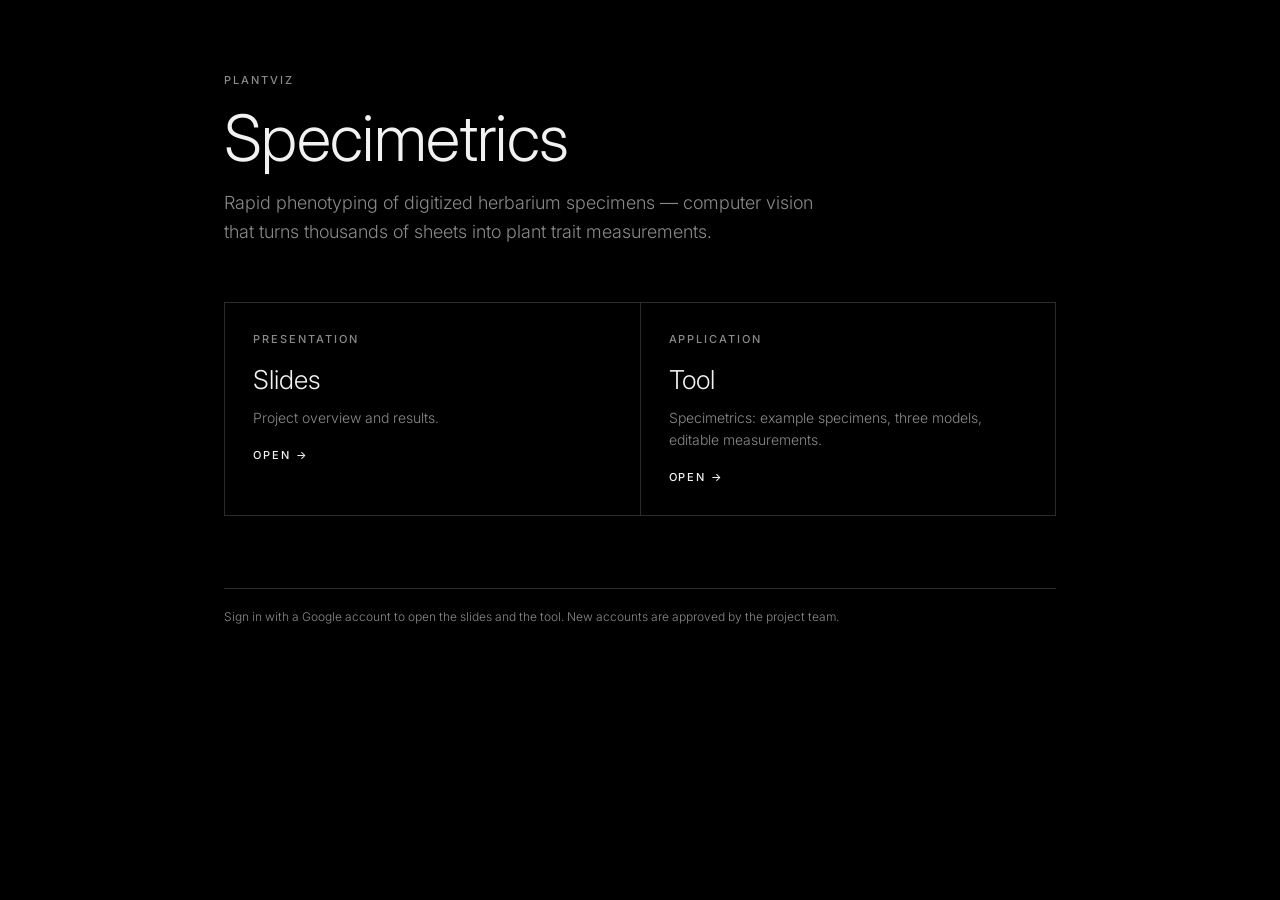
<file: index.html>
<!doctype html>
<html lang="en">
<head>
<meta charset="utf-8">
<meta name="viewport" content="width=device-width, initial-scale=1">
<title>PlantViz</title>
<meta name="robots" content="noindex">
<link rel="preconnect" href="https://fonts.googleapis.com">
<link href="https://fonts.googleapis.com/css2?family=Inter:wght@300;400;500&display=swap" rel="stylesheet">
<link rel="stylesheet" href="assets/style.css">
</head>
<body>
<main class="wrap">
  <div class="k">PlantViz</div>
  <h1>Specimetrics</h1>
  <p class="lead">Rapid phenotyping of digitized herbarium specimens — computer vision that turns thousands of sheets into plant trait measurements.</p>
  <div class="cards">
    <a class="card" href="slides/">
      <div class="k">Presentation</div>
      <h2>Slides</h2>
      <p>Project overview and results.</p>
      <div class="go">Open →</div>
    </a>
    <a class="card" href="tool/">
      <div class="k">Application</div>
      <h2>Tool</h2>
      <p>Specimetrics: example specimens, three models, editable measurements.</p>
      <div class="go">Open →</div>
    </a>
  </div>
  <footer>Sign in with a Google account to open the slides and the tool. New accounts are approved by the project team.</footer>
</main>
</body>
</html>
</file>
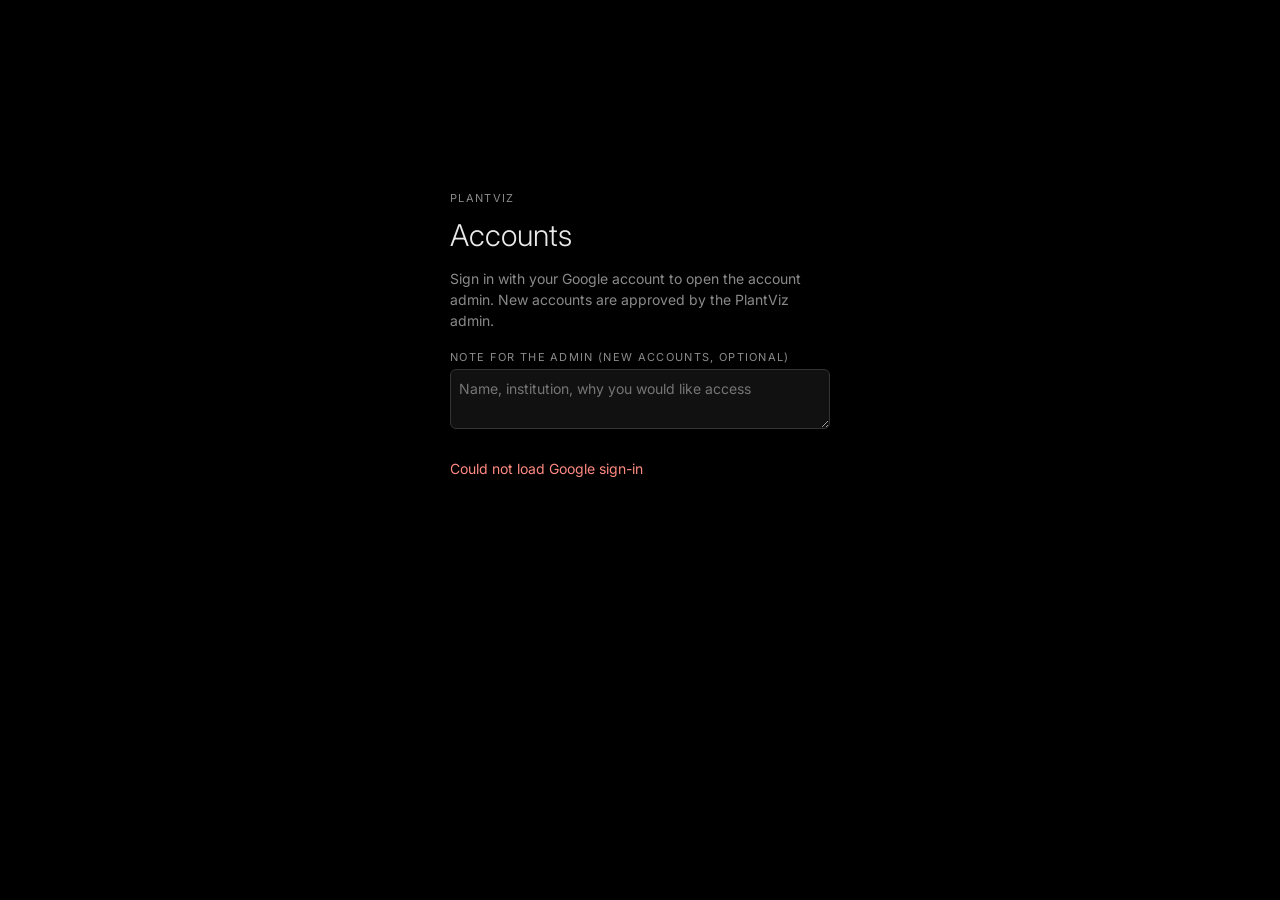
<file: admin/index.html>
<!doctype html>
<html lang="en">
<head>
<meta charset="utf-8">
<meta name="viewport" content="width=device-width, initial-scale=1">
<title>PlantViz · Accounts</title>
<meta name="robots" content="noindex">
<script>try { document.documentElement.dataset.theme = localStorage.getItem("pv_theme") === "light" ? "light" : "dark"; } catch {}</script>
<link rel="preconnect" href="https://fonts.googleapis.com">
<link href="https://fonts.googleapis.com/css2?family=Inter:wght@300;400;500&display=swap" rel="stylesheet">
<style>
  :root { color-scheme: dark; --fg: #eaeaea; --dim: #8a8a8a; --line: #262626; --acc: #8b93ff; }
  html, body { margin: 0; background: #000; color: var(--fg); font: 14px/1.5 Inter, system-ui, sans-serif; }
  main { max-width: 1100px; margin: 0 auto; padding: 32px 16px 64px; }
  .k { font-size: 11px; letter-spacing: .12em; text-transform: uppercase; color: var(--dim); }
  .k a { color: inherit; text-decoration: none; }
  h1 { font-weight: 300; font-size: 30px; margin: 6px 0 4px; }
  .top { display: flex; gap: 12px; align-items: baseline; flex-wrap: wrap; }
  .top .grow { flex: 1; }
  .top a, .top button { color: var(--dim); font-size: 12px; }
  .tabs { display: flex; gap: 6px; margin: 22px 0 14px; flex-wrap: wrap; }
  button { background: #161616; color: var(--fg); border: 1px solid #333; border-radius: 6px; padding: 6px 12px; font: inherit; font-size: 13px; cursor: pointer; }
  button:hover { border-color: #777; }
  button.on { border-color: var(--acc); color: #fff; }
  button.ok { border-color: #2f6f3e; } button.bad { border-color: #6f2f2f; }
  select { background: #161616; color: var(--fg); border: 1px solid #333; border-radius: 6px; padding: 5px 6px; font: inherit; font-size: 13px; }
  .tbl { overflow-x: auto; }
  table { width: 100%; border-collapse: collapse; }
  th, td { text-align: left; padding: 10px 8px; border-bottom: 1px solid var(--line); vertical-align: top; }
  th { font-weight: 400; color: var(--dim); font-size: 12px; }
  td .sub { color: var(--dim); font-size: 12px; }
  .pill { display: inline-block; font-size: 11px; padding: 1px 8px; border-radius: 99px; border: 1px solid #444; }
  .pending { border-color: #a08a2f; color: #e6c75a; } .active { border-color: #2f6f3e; color: #7ee787; }
  .rejected, .suspended { border-color: #6f2f2f; color: #ff8a80; }
  .acts { display: flex; gap: 6px; flex-wrap: wrap; align-items: center; }
  #msg { color: var(--dim); margin: 12px 0; min-height: 1.4em; }
  img.av { width: 28px; height: 28px; border-radius: 50%; vertical-align: middle; margin-right: 8px; }
  html[data-theme="light"] { color-scheme: light; --fg: #1a1a1a; --dim: #5f5f5b; --line: #e0dfdb; --acc: #4650d8; --faint: #d4d3ce; --raise: #f5f4f0; --field: #fff; --err: #c62828; }
  html[data-theme="light"], html[data-theme="light"] body { background: #fff; }
  html[data-theme="light"] button, html[data-theme="light"] select { background: #fff; color: var(--fg); border-color: #cfcec9; }
  html[data-theme="light"] button.on { color: #1a1a1a; }
  html[data-theme="light"] .pending { border-color: #c9a93a; color: #8a6d00; }
  html[data-theme="light"] .active { color: #1f7a38; }
  html[data-theme="light"] .rejected, html[data-theme="light"] .suspended { color: #c62828; }
</style>
</head>
<body>
<div id="gate" hidden></div>
<main id="app" hidden>
  <div class="top"><div><div class="k"><a href="../">PlantViz</a> · Admin</div><h1>Accounts</h1></div><span class="grow"></span>
    <a href="../tool/">Tool</a><a href="../slides/">Slides</a><button id="out">Sign out</button></div>
  <div class="tabs" id="tabs"></div>
  <div id="msg"></div>
  <div class="tbl"><table><thead><tr><th>Person</th><th>Status</th><th>Note</th><th>Activity</th><th>Joined · last sign-in</th><th></th></tr></thead><tbody id="rows"></tbody></table></div>
</main>
<script src="../assets/auth.js"></script>
<script>
"use strict";
const $ = (id) => document.getElementById(id), esc = PV.esc;
const ROLES = ["viewer", "annotator", "evaluator", "admin"];
const TABS = [["pending", "Waiting"], ["active", "Active"], ["", "All"], ["rejected", "Rejected"], ["suspended", "Suspended"]];
let tab = "pending", me = null;
const day = (s) => (s ? new Date(s).toLocaleDateString(undefined, { month: "short", day: "numeric", year: "numeric" }) : "—");

async function load() {
  $("tabs").innerHTML = TABS.map(([k, l]) => `<button data-t="${k}" class="${k === tab ? "on" : ""}">${l}</button>`).join("");
  $("msg").textContent = "Loading…";
  let users;
  try { users = await PV.api("/admin/users" + (tab ? `?status=${tab}` : "")); }
  catch (e) { $("msg").textContent = e.message; return; }
  $("msg").textContent = users.length ? "" : tab === "pending" ? "Nobody is waiting for approval." : "No accounts here.";
  $("rows").innerHTML = users.map((u) => {
    const a = u.activity, self = u.id === me.id;
    const roleSel = `<select data-role="${u.id}">${ROLES.map((r) => `<option ${r === (u.status === "active" ? u.role : "annotator") ? "selected" : ""}>${r}</option>`).join("")}</select>`;
    const acts = self ? `<span class="sub">you</span>`
      : u.status === "active"
        ? `${roleSel}<button data-a="approve" data-id="${u.id}">Change role</button><button class="bad" data-a="suspend" data-id="${u.id}">Suspend</button>`
        : `${roleSel}<button class="ok" data-a="approve" data-id="${u.id}">Approve</button>${u.status === "pending" ? `<button class="bad" data-a="reject" data-id="${u.id}">Reject</button>` : ""}`;
    return `<tr><td>${u.picture ? `<img class="av" src="${esc(u.picture)}" referrerpolicy="no-referrer" alt="">` : ""}<b>${esc(u.display_name || u.name)}</b><div class="sub">${esc(u.email)}</div></td>
      <td><span class="pill ${esc(u.status)}">${esc(u.status)}</span><div class="sub">${esc(u.role)}${u.expertise ? " · " + esc(u.expertise) : ""}</div></td>
      <td class="sub">${esc(u.signup_note || "")}</td>
      <td class="sub">${a.annotations} annotations · ${a.reviews} reviews<br>${a.metadata_edits} metadata edits · ${a.exports} exports</td>
      <td class="sub">${day(u.created_at)}<br>${day(u.last_login)}</td>
      <td><div class="acts">${acts}</div></td></tr>`;
  }).join("");
}

document.addEventListener("click", async (e) => {
  const t = e.target.closest("button"); if (!t) return;
  if (t.dataset.t !== undefined) { tab = t.dataset.t; return load(); }
  if (t.id === "out") return PV.signOut();
  const id = t.dataset.id, act = t.dataset.a; if (!id) return;
  if ((act === "reject" || act === "suspend") && !confirm(`${act === "reject" ? "Reject" : "Suspend"} this account?`)) return;
  t.disabled = true;
  try {
    const body = act === "approve" ? { role: document.querySelector(`select[data-role="${id}"]`).value } : undefined;
    await PV.api(`/admin/users/${id}/${act}`, { method: "POST", json: body ?? {} });
    await load();
  } catch (err) { $("msg").textContent = err.message; t.disabled = false; }
});

(async function () {
  const a = await PV.signIn($("gate"), { title: "Accounts", what: "the account admin" });
  me = a.user;
  if (me.role !== "admin") { $("app").hidden = false; $("app").innerHTML = `<p style="margin-top:20vh;text-align:center;color:#8a8a8a">This page is for PlantViz admins. <a href="../tool/" style="color:#ccc">Open the tool</a></p>`; return; }
  $("app").hidden = false; load();
})();
</script>
</body>
</html>
</file>
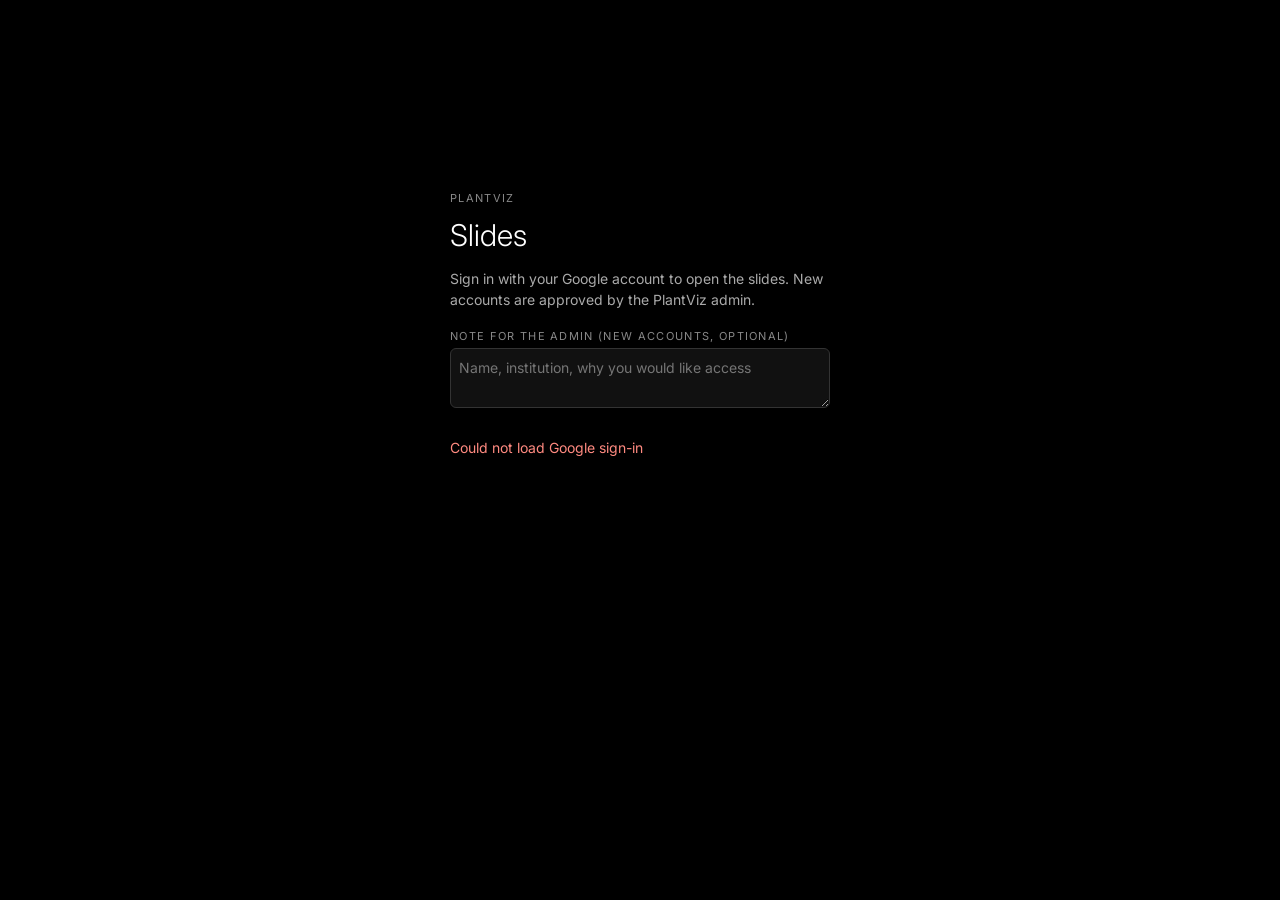
<file: slides/index.html>
<!doctype html>
<html lang="en">
<head>
<meta charset="utf-8">
<meta name="viewport" content="width=device-width, initial-scale=1">
<title>PlantViz · slides</title>
<meta name="robots" content="noindex">
<link rel="preconnect" href="https://fonts.googleapis.com">
<link href="https://fonts.googleapis.com/css2?family=Inter:wght@300;400;500&display=swap" rel="stylesheet">
<style>
  :root { color-scheme: dark; }
  html, body { margin: 0; background: #000; color: #eaeaea; font: 14px/1.5 Inter, system-ui, sans-serif; }
  #loading { max-width: 380px; margin: 30vh auto 0; padding: 0 28px; color: #888; }
  #loading .bar { height: 2px; background: #222; margin-top: 12px; overflow: hidden; }
  #loading .bar i { display: block; height: 100%; width: 0; background: #8b93ff; transition: width .2s; }
</style>
</head>
<body>
<div id="gate" hidden></div>
<div id="loading" hidden><div id="msg">Loading slides…</div><div class="bar"><i id="pct"></i></div></div>
<script src="../assets/auth.js"></script>
<script>
"use strict";
(async function () {
  await PV.signIn(document.getElementById("gate"), { title: "Slides", what: "the slides" });
  const box = document.getElementById("loading"), msg = document.getElementById("msg"), pct = document.getElementById("pct");
  box.hidden = false;
  try {
    const c = await PV.content();
    const r = await fetch(c.url("slides/index.html"), { cache: "no-cache" });
    if (!r.ok) throw new Error(`Slides unavailable (${r.status})`);
    // stream with progress: the deck has its figures inlined (~20 MB)
    const total = +r.headers.get("content-length") || 0, reader = r.body.getReader(), parts = [];
    let got = 0;
    for (;;) { const { done, value } = await reader.read(); if (done) break; parts.push(value); got += value.length; if (total) pct.style.width = `${(100 * got / total).toFixed(0)}%`; }
    const html = await new Blob(parts).text();
    document.open(); document.write(html); document.close();
  } catch (e) {
    if (e.status === 401) return location.reload();
    msg.textContent = e.message || "Could not load the slides.";
  }
})();
</script>
</body>
</html>
</file>
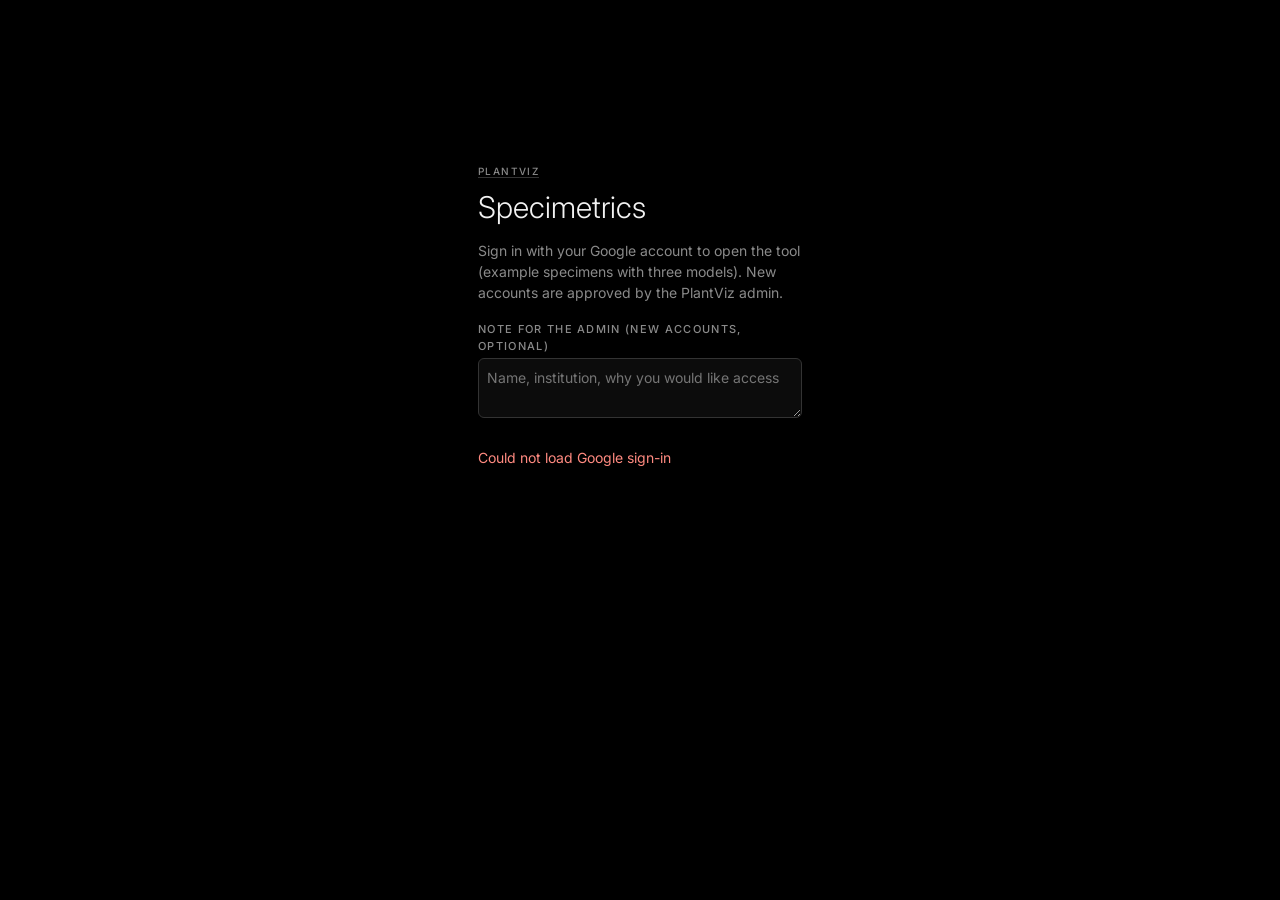
<file: tool/index.html>
<!doctype html>
<html lang="en">
<head>
<meta charset="utf-8">
<meta name="viewport" content="width=device-width, initial-scale=1">
<title>PlantViz · Specimetrics</title>
<meta name="robots" content="noindex">
<script>try { document.documentElement.dataset.theme = localStorage.getItem("pv_theme") === "light" ? "light" : "dark"; } catch {}</script>
<link rel="preconnect" href="https://fonts.googleapis.com">
<link href="https://fonts.googleapis.com/css2?family=Inter:wght@300;400;500&display=swap" rel="stylesheet">
<link rel="stylesheet" href="tool.css">
</head>
<body>
<div id="lock"><div id="gate"></div><div id="lockErr"></div></div>

<canvas id="c"></canvas>

<div class="hud top" id="top">
  <button id="prev" class="ghost" title="Previous (←)">‹</button><span class="sub" id="count"></span><button id="next" class="ghost" title="Next (→)">›</button>
  <select id="example" title="Specimen" hidden></select><button type="button" id="pickBtn" title="Choose a specimen" aria-haspopup="listbox" aria-expanded="false"><span id="pickName">—</span><svg viewBox="0 0 24 24" aria-hidden="true"><path d="M6 9l6 6 6-6"/></svg></button><button type="button" id="stageChip" data-s="not_started" title="Where this specimen is: open the Status tab"><i class="dot"></i><span>—</span></button><button class="small" id="uploadBtn" title="Upload new specimens" hidden>+ Upload</button>
  <div class="species" id="species">—</div>
  <span id="status"></span>
  <div class="seg models" id="models"></div>
  <button id="tourBtn" type="button" title="Open the tutorial" aria-label="Open the tutorial">?</button><button id="themeBtn" type="button"></button><button id="profileBtn" title="Edit your profile"><img alt="" referrerpolicy="no-referrer" hidden><span></span></button>
  <a href="../slides/" id="toSlides" title="Back to the slides">Slides</a><a href="../admin/" id="adminLink" title="Approve accounts" hidden>Admin</a><a href="#" id="lockBtn" title="Sign out">Sign out</a>
</div>

<div class="hud left" id="tools">
  <button data-tool="select" data-tip="Edit|V|Click a line to select it; drag its square handles to move points. Hold Space and drag to pan."><svg viewBox="0 0 24 24" aria-hidden="true"><path d="M5 3l14 9-6.5 1.5L9 20z"/></svg><span>Edit</span><i>V</i></button>
  <span class="hr"></span>
  <button data-tool="blade" style="--c:#7ee787" data-tip="Blade|B|Click the ligule, then the tip: the line follows the leaf. Add clicks where it strays; Enter to finish."><svg viewBox="0 0 24 24" aria-hidden="true"><path d="M4 20C4 10 11 4 20 4c0 9-6 16-16 16z"/><path d="M4 20L14 10"/></svg><span>Blade</span><i>B</i></button>
  <button data-tool="culm" style="--c:#ffb547" data-tip="Culm|C|Click the base, then the inflorescence: the line follows the stem. Enter to finish."><svg viewBox="0 0 24 24" aria-hidden="true"><path d="M12 3v18"/><path d="M8 7h8"/><path d="M8 14h8"/></svg><span>Culm</span><i>C</i></button>
  <button data-tool="blade_width" style="--c:#7ee787" data-tip="Width|W|One click on a blade measures its width. Shift+click places both edges by hand."><svg viewBox="0 0 24 24" aria-hidden="true"><path d="M6 4v16"/><path d="M18 4v16"/><path d="M9 12h6"/><path d="M11 9.5L9 12l2 2.5"/><path d="M13 9.5l2 2.5-2 2.5"/></svg><span>Width</span><i>W</i></button>
  <button data-tool="culm_width" style="--c:#ffb547" data-tip="Diam.|D|One click on a culm measures it. Shift+click places both edges by hand."><svg viewBox="0 0 24 24" aria-hidden="true"><circle cx="12" cy="12" r="8"/><path d="M6.5 17.5l11-11"/></svg><span>Diam.</span><i>D</i></button>
  <button data-tool="spine" style="--c:#6cc4ff" data-tip="Spine|T|Click along any organ: the midline traces itself and widths are measured across it. Enter to finish."><svg viewBox="0 0 24 24" aria-hidden="true"><path d="M4 20c4-2 6-6 8-9s4-6 8-7"/><path d="M6 14.5l4 4"/><path d="M10.5 9l4 4"/><path d="M15 4.5l3.5 3.5"/></svg><span>Spine</span><i>T</i></button>
  <button data-tool="contour" style="--c:#d7b4ff" data-tip="Contour|L|Click points or drag freehand around a shape; Enter or double-click closes it and shows its area."><svg viewBox="0 0 24 24" aria-hidden="true"><path d="M6 8c3-5 11-5 13 0s0 11-6 11-10-6-7-11z"/></svg><span>Contour</span><i>L</i></button>
  <span class="hr"></span>
  <div class="pair" id="magicPair">
    <button data-tool="wand_add" style="--c:#5fe1ff" data-tip="Magic add|G|Click a part of the plant: the connected area of similar colour joins the mask. Alt removes instead. Tolerance is in the bottom bar. [ and ] lower or raise the tolerance." aria-label="Magic add"><svg viewBox="0 0 24 24" aria-hidden="true"><path d="M5 20L15 10"/><path d="M16 4v3"/><path d="M14.5 5.5h3"/><path d="M8 7v3"/><path d="M6.5 8.5h3"/></svg><b class="sign">+</b></button>
    <button data-tool="wand_del" style="--c:#5fe1ff" data-tip="Magic remove|X|Click a label, stain or stray area: the connected area of similar colour leaves the mask. Alt adds instead. [ and ] lower or raise the tolerance." aria-label="Magic remove"><svg viewBox="0 0 24 24" aria-hidden="true"><path d="M5 20L15 10"/><path d="M16 4v3"/><path d="M14.5 5.5h3"/><path d="M8 7v3"/><path d="M6.5 8.5h3"/></svg><b class="sign">−</b></button>
    <span>Magic</span>
  </div>
  <div class="pair" id="quickPair">
    <button data-tool="quick_add" style="--c:#5fe1ff" data-tip="Quick add|Q|Paint over part of the plant: the selection grows into similar colour around your stroke and joins the active part. Alt removes instead. [ and ] change the brush size; Tolerance is in the bottom bar." aria-label="Quick add"><svg viewBox="0 0 24 24" aria-hidden="true"><circle cx="12" cy="12" r="9" stroke-dasharray="2.6 2.4"/><path d="M15.5 6.5l2 2-6.5 6.5H9v-2z"/></svg><b class="sign">+</b></button>
    <button data-tool="quick_del" style="--c:#5fe1ff" data-tip="Quick remove|Q twice|Paint over a label, stain or stray area: similar colour around the stroke leaves the mask. Alt adds instead." aria-label="Quick remove"><svg viewBox="0 0 24 24" aria-hidden="true"><circle cx="12" cy="12" r="9" stroke-dasharray="2.6 2.4"/><path d="M15.5 6.5l2 2-6.5 6.5H9v-2z"/></svg><b class="sign">−</b></button>
    <span>Quick</span>
  </div>
  <div class="pair" id="brushPair">
    <button data-tool="brush_add" style="--c:#5fe1ff" data-tip="Brush add|A|Paint plant area into the mask. [ and ] change the size; Alt erases; Space and drag pans." aria-label="Brush add"><svg viewBox="0 0 24 24" aria-hidden="true"><path d="M13 7l5 5-7 7H6v-5z"/></svg><b class="sign">+</b></button>
    <button data-tool="brush_del" style="--c:#5fe1ff" data-tip="Brush erase|E|Remove area from the mask. [ and ] change the size; Alt adds; Space and drag pans." aria-label="Brush erase"><svg viewBox="0 0 24 24" aria-hidden="true"><path d="M13 7l5 5-7 7H6v-5z"/></svg><b class="sign">−</b></button>
    <span>Brush</span>
  </div>
  <button id="snapBtn" data-tip="Snap|S|On: lines follow the plant mask and widths take one click. Off: everything goes exactly where you click. Shift overrides it for one click."><svg viewBox="0 0 24 24" aria-hidden="true"><path d="M6 4v9a6 6 0 0 0 12 0V4h-4v9a2 2 0 0 1-4 0V4z"/><path d="M6 8h4"/><path d="M14 8h4"/></svg><span>Snap</span><i>S</i></button>
  <span class="hr"></span>
  <button id="undoBtn" data-tip="Undo|Ctrl Z|Undo the last change"><svg viewBox="0 0 24 24" aria-hidden="true"><path d="M8 5l-5 5 5 5"/><path d="M3 10h11a5 5 0 0 1 0 10h-4"/></svg><span>Undo</span></button>
  <button id="fitBtn" data-tip="Fit|F|Fit the whole sheet in view"><svg viewBox="0 0 24 24" aria-hidden="true"><path d="M4 9V4h5"/><path d="M15 4h5v5"/><path d="M20 15v5h-5"/><path d="M9 20H4v-5"/></svg><span>Fit</span><i>F</i></button>
  <button id="saveBtn" data-tip="Save|Ctrl S|Save your lines and mask edits in this browser"><svg viewBox="0 0 24 24" aria-hidden="true"><path d="M5 4h11l3 3v13H5z"/><path d="M8 4v5h7V4"/><path d="M8 20v-6h8v6"/></svg><span>Save</span></button>
</div>

<div class="hud right" id="panel">
  <div class="tabs" id="tabs"><button data-p="work" class="on">Measure</button><button data-p="mask">Mask</button><button data-p="status">Status</button><button data-p="vers">Versions</button><button data-p="spec">Specimen</button><button data-p="model">Model</button></div>
  <div class="pane" id="p-work">
    <div id="traits"></div>
    <div class="k gap" id="traitTitle">All traits</div>
    <div class="big" id="traitBig"></div>
    <div class="sub" id="traitSub"></div>
    <canvas id="chart" width="480" height="70"></canvas>
    <div id="spineBox" hidden></div>
    <div id="keyBox" hidden></div>
    <div id="list"></div>
  </div>
  <div class="pane" id="p-mask" hidden><div id="maskBox"></div></div>
  <div class="pane" id="p-status" hidden><div id="statusBox"></div></div>
  <div class="pane" id="p-vers" hidden>
    <div id="verBox"></div>
    <div class="rowx"><button id="dlBtn" title="Download all saved corrections as a file">Export</button><span class="grow"></span><button id="resetBtn" title="Discard your saved corrections for this sheet">Reset</button></div>
  </div>
  <div class="pane" id="p-spec" hidden>
    <div class="challenge" id="why"></div>
    <div class="sub gap" id="meta"></div>
    <div class="sub" id="links"></div>
    <div class="sub gap" id="scaleInfo"></div>
    <div id="metaBox"></div>
  </div>
  <div class="pane" id="p-model" hidden>
    <div class="card" id="card"></div>
    <div class="k gap">This sheet</div>
    <div class="sub" id="runInfo"></div>
  </div>
</div>

<div class="hud bottom" id="bottom"><div class="seg view" id="views"></div><div class="seg view" id="overlay" title="Which measurement lines to show (O)"></div><div id="toolOpts" hidden></div><span class="grow"></span><span id="who" title="Active annotator profile"></span><span id="zoom"></span><span class="sub">H · shortcuts</span></div>
<div id="toast"></div>
<div id="pickPanel" hidden>
  <div class="pickTop"><input id="pickFind" placeholder="Search name, institution, catalog…" autocomplete="off" aria-label="Search specimens"><select id="pickStage" aria-label="Show specimens at a stage" title="Show specimens at a stage"></select><button type="button" class="mini" id="pickOpenAll">Expand all</button><button type="button" class="mini" id="pickCloseAll">Collapse all</button></div>
  <div id="pickList" role="listbox"></div>
</div>
<div id="ctx" hidden></div>
<div id="draftBar" hidden role="status"><span>Unsaved work from <b id="draftWhen"></b> was kept for this sheet.</span><button type="button" class="small on" id="draftRestore">Restore it</button><button type="button" class="small" id="draftDiscard">Discard</button></div>
<div id="tip" hidden><b></b><kbd></kbd><p></p></div>

<div id="help" hidden>
  <div class="k">Controls</div>
  <table>
    <tr><td>Scroll · Drag · Space + drag</td><td>zoom at cursor · pan · pan while any tool is active</td></tr>
    <tr><td>F · 0 · Tab</td><td>fit the sheet · 100 % · hide or show the panels</td></tr>
    <tr><td>← →</td><td>previous / next specimen</td></tr>
    <tr><td>P · O · M</td><td>next view · lines on / off · next model</td></tr>
    <tr><td>1 – 6</td><td>trait tabs</td></tr>
    <tr><td>V</td><td>Edit: click a line, drag its square handles</td></tr>
    <tr><td>B · C</td><td>trace a blade · culm: click start and end</td></tr>
    <tr><td>W · D</td><td>width · diameter: one click on the organ</td></tr>
    <tr><td>T</td><td>Spine: click along the midline of any organ</td></tr>
    <tr><td>L</td><td>Contour: click points or drag freehand</td></tr>
    <tr><td>G · X</td><td>Magic select add · remove</td></tr>
    <tr><td>Q (twice for −)</td><td>Quick selection add · remove: paint over part of the plant and it grows into similar colour</td></tr>
    <tr><td>A · E</td><td>Brush add · erase</td></tr>
    <tr><td>[ ]</td><td>Brush and Quick: smaller · larger brush (the circle on the cursor) — Magic: lower · higher tolerance, re-applied to your last click</td></tr>
    <tr><td>Alt</td><td>swap add and remove while using a mask tool</td></tr>
    <tr><td>S · Shift+click</td><td>Snap on / off · place this click by hand</td></tr>
    <tr><td>Enter · double-click</td><td>finish a line or close a contour</td></tr>
    <tr><td>Backspace</td><td>remove the last point or stretch while drawing</td></tr>
    <tr><td>Esc</td><td>cancel the line being drawn, or deselect</td></tr>
    <tr><td>Delete · Ctrl Z · Ctrl S</td><td>delete the selected point, line or mask area · undo · save</td></tr>
    <tr><td>Edit: click the mask · Shift+click</td><td>select an area of the mask · add more areas (a bar appears beside it)</td></tr>
    <tr><td>Edit: double-click a line</td><td>add a point there (or use the bar beside a selected line)</td></tr>
    <tr><td>+ / − · R</td><td>more / fewer spine cross-sections (spine selected) · ribbon view</td></tr>
    <tr><td>Click a spine vertex · K</td><td>mark or unmark a fold there; with no vertex picked, K accepts the suggested folds</td></tr>
    <tr><td>Drag a round handle</td><td>set a spine cross-section width by hand</td></tr>
    <tr><td>Your name (top bar)</td><td>edit your profile; versions are saved under your name</td></tr>
    <tr><td>H · ?</td><td>this list · the tutorial</td></tr>
  </table>
</div>
<div id="annModal" hidden>
  <form id="annForm">
    <div class="k">Your profile</div>
    <div class="rowx prof"><img id="profPic" alt="" referrerpolicy="no-referrer" hidden><span class="sub" id="profEmail"></span></div>
    <div class="k gap">Display name</div>
    <input id="annName" placeholder="Name" maxlength="40" autocomplete="off">
    <div class="k gap">Role</div>
    <div class="seg" id="annRole"><button type="button" data-v="Annotator">Annotator</button><button type="button" data-v="Evaluator">Evaluator</button></div>
    <div class="k gap">Expertise</div>
    <div class="seg" id="annExp"><button type="button" data-v="Novice">Novice</button><button type="button" data-v="Intermediate">Intermediate</button><button type="button" data-v="Expert">Expert</button></div>
    <div class="sub" id="annNote"></div>
    <div class="rowx end gap"><button type="button" id="annCancel">Cancel</button><button id="annOk">Save</button></div>
  </form>
</div>
<div id="tour" hidden>
  <div id="tourHole" hidden></div>
  <div id="tourCard" role="dialog" aria-label="Tutorial">
    <div class="sub" id="tourNum"></div>
    <div id="tourTitle"></div>
    <p id="tourText"></p>
    <div id="tourTry" hidden><b>Try it</b><span id="tourTryText"></span></div>
    <div class="rowx"><button type="button" class="small" id="tourSkip">Skip tutorial</button><span class="grow"></span><button type="button" class="small" id="tourBack">Back</button><button type="button" class="small on" id="tourNext">Next</button></div>
  </div>
</div>
<div id="upModal" hidden>
  <form id="upForm">
    <div class="k">Upload specimens</div>
    <label class="drop" id="upDrop"><input type="file" id="upFiles" accept="image/*,.tif,.tiff" multiple><span id="upPick">Choose images or drop them here</span></label>
    <div id="upList"></div>
    <div class="k gap">Set</div>
    <select id="upSet"></select>
    <input id="upNew" placeholder="Name of the new set" maxlength="200" autocomplete="off" hidden>
    <div class="k gap">Details <span class="sub">optional, applied to every image</span></div>
    <input id="upName" placeholder="Scientific name" autocomplete="off">
    <input id="upInst" placeholder="Institution" autocomplete="off">
    <input id="upColl" placeholder="Collector" autocomplete="off">
    <div class="sub note">Everything else can be filled in on the Specimen tab.</div>
    <div class="sub err" id="upErr"></div>
    <div class="rowx end gap"><button type="button" id="upCancel">Cancel</button><button id="upGo" disabled>Upload</button></div>
  </form>
</div>
<script src="../assets/auth.js"></script>
<script src="smart.js"></script>
<script src="mask.js"></script>
<script src="tour.js"></script>
<script src="specimen.js"></script>
<script src="annotators.js"></script>
<script src="spine.js"></script>
<script src="represent.js"></script>
<script src="tool.js"></script>
</body>
</html>
</file>
<file: assets/style.css>
:root { --bg: #000; --fg: #f2f2f2; --dim: #8a8a8a; --faint: #2c2c2c; --accent: #7ee787; }
* { box-sizing: border-box; margin: 0; padding: 0; }
html, body { min-height: 100%; background: var(--bg); color: var(--fg); font: 300 16px/1.6 Inter, system-ui, sans-serif;
  -webkit-font-smoothing: antialiased; }
a { color: var(--fg); text-decoration: none; border-bottom: 1px solid var(--faint); }
a:hover { border-color: var(--fg); }
.k { font-size: 11px; font-weight: 500; letter-spacing: .18em; text-transform: uppercase; color: var(--dim); }
.wrap { max-width: 880px; margin: 0 auto; padding: 72px 24px; }
h1 { font-weight: 300; font-size: clamp(36px, 6vw, 64px); line-height: 1.05; letter-spacing: -.01em; margin: 14px 0 18px; }
.lead { color: var(--dim); max-width: 620px; font-size: 18px; }
.cards { display: grid; grid-template-columns: repeat(auto-fit, minmax(240px, 1fr)); gap: 1px; background: var(--faint); margin-top: 56px; border: 1px solid var(--faint); }
.card { background: var(--bg); padding: 28px; display: block; border: none; }
.card:hover { background: #0c0c0c; }
.card h2 { font-weight: 300; font-size: 26px; margin: 10px 0 6px; }
.card p { color: var(--dim); font-size: 14px; }
.card .go { margin-top: 18px; font-size: 11px; font-weight: 500; letter-spacing: .18em; text-transform: uppercase; }
footer { color: var(--dim); font-size: 12px; margin-top: 72px; border-top: 1px solid var(--faint); padding-top: 18px; }
.btn { display: inline-block; margin-top: 28px; padding: 12px 20px; background: var(--fg); color: #000; border: none;
  font-size: 11px; font-weight: 500; letter-spacing: .18em; text-transform: uppercase; }
.btn:hover { opacity: .85; }
ul.plain { list-style: none; margin-top: 24px; } ul.plain li { padding: 10px 0; border-top: 1px solid var(--faint); color: var(--dim); }
ul.plain li b { color: var(--fg); font-weight: 400; }
</file>
<file: tool/tool.css>
:root {
  color-scheme: dark;
  --bg: #000; --fg: #f2f2f2; --dim: #8a8a8a; --faint: #333; --hud: rgba(0,0,0,.74);
  --panel: #0b0b0b; --field: #0c0c0c; --hover: #151515; --raise: #1a1a1a; --on-fg: #000; --err: #ff8a80; --warn: #e6c75a; --warn-line: #6d5d22;
  --blade: #7ee787; --culm: #ffb547; --cal: #6cc4ff;
}
* { box-sizing: border-box; margin: 0; padding: 0; }
html, body { height: 100%; background: var(--bg); color: var(--fg); overflow: hidden;
  font: 400 12px/1.5 Inter, system-ui, sans-serif; -webkit-font-smoothing: antialiased; }
#c { position: fixed; inset: 0; width: 100vw; height: 100vh; display: block; cursor: crosshair; }
#c.grab { cursor: grab; } #c.grabbing { cursor: grabbing; } #c.edit { cursor: default; }

#who a { font-size: 10px; margin-left: 8px; }
body.ro #tools, body.ro [data-tool="calibration"], body.ro #confirm { display: none !important; }
body.ro #angle button, body.ro #done, body.ro #unusable { pointer-events: none; opacity: .5; }

.k { font-size: 10px; font-weight: 500; letter-spacing: .16em; text-transform: uppercase; color: var(--dim); }
.k .sub { letter-spacing: .02em; text-transform: none; margin-left: 6px; }
.gap { margin-top: 16px; }
.grow { flex: 1; }
.rowx { display: flex; gap: 6px; align-items: center; margin-top: 6px; }
.rowx:first-child { margin-top: 0; }
.rowx.end { justify-content: flex-end; }
.sub { color: var(--dim); font-size: 11px; }
.sub a { font-size: 11px; text-transform: none; letter-spacing: 0; }
.num { font-size: 20px; font-weight: 300; font-variant-numeric: tabular-nums; }
.big { font-size: 26px; font-weight: 300; font-variant-numeric: tabular-nums; margin-top: 4px; }

button { font: inherit; font-size: 10px; font-weight: 500; letter-spacing: .14em; text-transform: uppercase; white-space: nowrap;
  color: var(--dim); background: transparent; border: 1px solid var(--faint); padding: 7px 12px; cursor: pointer; }
button:hover { color: var(--fg); border-color: var(--dim); }
button.on { color: var(--on-fg); background: var(--fg); border-color: var(--fg); }
button.small { padding: 5px 9px; }
button.ghost { border: none; font-size: 16px; padding: 0 6px; letter-spacing: 0; }
button i { font-style: normal; opacity: .45; margin-left: 6px; }
button:disabled { opacity: .35; cursor: default; }
a { color: var(--dim); font-size: 10px; letter-spacing: .14em; text-transform: uppercase; text-decoration: none; border-bottom: 1px solid var(--faint); }
a:hover { color: var(--fg); }
select, input { font: inherit; color: var(--fg); background: var(--field); border: 1px solid var(--faint); padding: 6px 8px; outline: none; }
select { flex: 1; min-width: 0; }
input:focus, select:focus { border-color: var(--dim); }

.search { position: relative; margin-top: 8px; }
.search input { width: 100%; }
#results { position: absolute; top: 100%; left: 0; right: 0; background: var(--field); border: 1px solid var(--faint); border-top: none;
  max-height: 320px; overflow-y: auto; z-index: 5; }
#results div { padding: 6px 8px; cursor: pointer; display: flex; justify-content: space-between; gap: 8px; }
#results div.hi, #results div:hover { background: var(--hover); }
#results .s { font-style: italic; } #results .m { color: var(--dim); font-size: 11px; white-space: nowrap; }

.seg { display: flex; gap: 2px; margin-top: 8px; }
.seg button { flex: 1; padding: 6px 0; }
.seg.view { margin-top: 0; } .seg.view button { flex: none; padding: 7px 10px; border: none; }

#chart { width: 100%; height: 70px; margin: 10px 0 4px; display: block; }
#list { margin-top: 4px; }
.item { display: grid; grid-template-columns: auto 1fr auto; gap: 0 8px; align-items: baseline; padding: 6px 0;
  border-top: 1px solid var(--faint); cursor: pointer; }
.item .sw { width: 8px; height: 8px; display: inline-block; }
.item .t { font-size: 10px; letter-spacing: .12em; text-transform: uppercase; color: var(--dim); }
.item .v { font-size: 15px; font-weight: 300; font-variant-numeric: tabular-nums; text-align: right; }
.item .x { grid-column: 2 / -1; color: var(--dim); font-size: 10.5px; }
.item.sel, .item:hover { background: var(--hover); }
.item.sel .t, .item.sel .v { color: var(--fg); }
.tag { font-size: 9px; letter-spacing: .1em; text-transform: uppercase; padding: 0 4px; border: 1px solid var(--faint); margin-left: 4px; }
.flags { grid-column: 2 / -1; display: flex; flex-wrap: wrap; gap: 4px; margin-top: 6px; }
.flags button { padding: 3px 7px; font-size: 9px; }
.empty { color: var(--dim); font-size: 11px; margin-top: 10px; line-height: 1.6; }

#toast.show { opacity: 1; }
#help { position: fixed; z-index: 7; top: 50%; left: 50%; transform: translate(-50%, -50%); background: var(--panel); padding: 22px 26px; border: 1px solid var(--faint); }
#help table { margin-top: 10px; border-collapse: collapse; }
#help td { padding: 4px 18px 4px 0; color: var(--dim); }
#help td:first-child { color: var(--fg); }

/* web-only: unlock screen, read-only adjustments */
.num.small { font-size: 15px; }
#lock { position: fixed; inset: 0; z-index: 20; background: var(--bg); display: grid; place-items: center; padding: 16px; }
#lock[hidden] { display: none; }
#lock .pv-auth { margin: 0 auto; width: 100%; box-sizing: border-box; }
#lockErr { color: var(--err); min-height: 20px; margin-top: 12px; font-size: 12px; }
#lock a { font-size: 10px; }
#lockBtn { margin-left: 4px; }

/* examples + model cards + editing */
.challenge { margin-top: 10px; color: var(--fg); font-size: 12.5px; line-height: 1.5; border-left: 2px solid var(--fg); padding-left: 10px; }
.card { margin-top: 10px; font-size: 11.5px; color: var(--dim); line-height: 1.6; }
.card b { color: var(--fg); font-weight: 400; }
.card .t { color: var(--fg); font-size: 13px; margin-bottom: 4px; }
.badge { display: inline-block; font-size: 9px; letter-spacing: .12em; text-transform: uppercase; padding: 1px 6px; border: 1px solid var(--faint); color: var(--fg); margin-right: 6px; }
.left .hr { height: 1px; background: var(--faint); margin: 4px 0; }
#saveBtn.dirty { color: var(--on-fg); background: var(--fg); }

/* annotators, versions, evaluator, spine */
#who { color: var(--fg); }
#verBox { margin-bottom: 12px; padding-bottom: 8px; border-bottom: 1px solid var(--faint); }
#verBox:empty { display: none; }
.ver { display: grid; grid-template-columns: 1fr auto; gap: 0 8px; align-items: center; padding: 5px 0; border-top: 1px solid var(--faint); cursor: pointer; }
.ver .t { font-size: 10px; letter-spacing: .12em; text-transform: uppercase; color: var(--dim); }
.ver .x { grid-column: 1; color: var(--dim); font-size: 10.5px; }
.ver .x .tag { margin-left: 0; }
.ver .ab { grid-column: 2; grid-row: 1 / span 2; display: flex; gap: 2px; }
.ver .ab button { padding: 3px 7px; }
.ver .ab button.b.on { background: #ff4fd8; border-color: #ff4fd8; }
.ver.sel, .ver:hover { background: var(--hover); }
.ver.sel .t { color: var(--fg); }
.note { margin-top: 8px; line-height: 1.5; }
.note b, #verBox .sub b, #spineBox .sub b { color: var(--fg); font-weight: 400; }
.cmp { display: grid; grid-template-columns: 1fr auto auto auto; gap: 2px 10px; margin: 6px 0; font-size: 11px; font-variant-numeric: tabular-nums; }
.cmp span { text-align: right; } .cmp span:nth-child(4n+1) { text-align: left; color: var(--dim); }
.cmp span:nth-child(-n+4) { color: var(--dim); font-size: 9px; letter-spacing: .12em; text-transform: uppercase; }
.score { margin-top: 8px; }
.score .rowx button { padding: 3px 7px; }
.score input { width: 100%; margin-top: 4px; padding: 4px 6px; font-size: 11px; }
#spineBox { margin-bottom: 12px; padding-bottom: 8px; border-bottom: 1px solid var(--faint); }
#spineBox[hidden] { display: none; }
#spineBox .rowx button { padding: 3px 8px; }
#spChart { width: 100%; height: auto; aspect-ratio: 560 / 150; margin: 8px 0 4px; display: block; }
#spineBox button:disabled { opacity: .35; }
#annModal { position: fixed; inset: 0; z-index: 8; display: grid; place-items: center; background: rgba(0,0,0,.6); }
#annModal[hidden] { display: none; }
#annModal form { width: 100%; max-width: 340px; background: var(--panel); border: 1px solid var(--faint); padding: 22px 24px; }
#annModal input { width: 100%; margin-top: 10px; }
#annModal .seg button { padding: 6px 4px; }
#annModal #annOk { color: var(--on-fg); background: var(--fg); border-color: var(--fg); }
#annNote { min-height: 16px; margin-top: 10px; }

/* overlay mode (Key / All / Off) and key organs */
#overlay { align-items: center; gap: 2px; padding-left: 10px; border-left: 1px solid var(--faint); }
#overlay .k { margin-right: 6px; }
#keyBox { margin-bottom: 12px; padding-bottom: 8px; border-bottom: 1px solid var(--faint); }
#keyBox[hidden] { display: none; }
#keyBox .rowx button { padding: 2px 8px; }
#keyBox .kk { min-width: 52px; } #keyBox .kn { min-width: 16px; text-align: center; color: var(--fg); }
.item .star { border: none; padding: 0 6px 0 0; font-size: 12px; letter-spacing: 0; color: var(--dim); vertical-align: -1px; }
.item .star.auto { color: var(--fg); } .item .star.pin { color: #ffd84a; } .item .star.ex { color: var(--err); }
.item .star:hover { color: #ffd84a; }

/* layout: fixed bars and panels; the image gets the space between them (fit() uses area()) */
.hud { position: fixed; z-index: 2; background: var(--panel); }
.hud.hidden { display: none; }
.top { top: 0; left: 0; right: 0; height: 48px; display: flex; align-items: center; gap: 10px; padding: 0 12px; border-bottom: 1px solid var(--faint); white-space: nowrap; }
.top select { flex: 0 1 auto; padding: 4px 6px; }
#example { max-width: 220px; }
#pickBtn { flex: 0 1 auto; display: flex; align-items: center; gap: 6px; max-width: 230px; min-width: 0; padding: 4px 6px 4px 8px; text-transform: none; letter-spacing: 0; font-size: 12px; font-weight: 400; color: var(--fg); background: var(--field); }
#pickBtn span { overflow: hidden; text-overflow: ellipsis; }
#pickBtn svg { width: 14px; height: 14px; flex: none; fill: none; stroke: currentColor; stroke-width: 2; }
#profileBtn { flex: 0 1 auto; display: flex; align-items: center; gap: 6px; max-width: 170px; min-width: 0; padding: 3px 8px; text-transform: none; letter-spacing: 0; font-size: 12px; font-weight: 400; color: var(--fg); }
#profileBtn span { overflow: hidden; text-overflow: ellipsis; }
#profileBtn img, #profPic { width: 22px; height: 22px; border-radius: 50%; flex: none; }
#profileBtn img[hidden], #profPic[hidden] { display: none; }
.prof { margin-top: 10px; }
.species { font-size: 14px; font-weight: 300; font-style: italic; flex: 0 1 auto; min-width: 0; overflow: hidden; text-overflow: ellipsis; }
#status { flex: 1 1 0; min-width: 0; overflow: hidden; text-overflow: ellipsis; text-align: right; color: var(--dim); font-size: 11px; }
.seg.models { margin-top: 0; flex: none; }
.seg.models button { flex: none; padding: 5px 7px; font-size: 9px; letter-spacing: .06em; }
.left { top: 48px; bottom: 40px; left: 0; width: 68px; display: flex; flex-direction: column; gap: 2px; padding: 6px; border-right: 1px solid var(--faint); overflow-y: auto; }
.left button { position: relative; border: none; display: flex; flex-direction: column; align-items: center; gap: 1px; padding: 4px 0 3px; flex: none; font-size: 9px; line-height: 1.2; letter-spacing: .04em; text-transform: none; }
.left button svg { width: 20px; height: 20px; fill: none; stroke: var(--c, currentColor); stroke-width: 1.7; stroke-linecap: round; stroke-linejoin: round; }
.left button.on svg, #saveBtn.dirty svg { stroke: var(--on-fg); }
#p-vers > .rowx { margin-top: 12px; }
.left button i { position: absolute; top: 3px; right: 4px; margin: 0; font-size: 8px; }
#resetBtn:hover { color: var(--err); }
#tip { position: fixed; z-index: 7; width: 230px; padding: 8px 10px; background: var(--raise); border: 1px solid var(--faint); pointer-events: none; }
#tip[hidden] { display: none; }
#tip b { font-weight: 500; font-size: 12px; color: var(--fg); }
#tip kbd { float: right; font: inherit; font-size: 10px; color: var(--dim); border: 1px solid var(--faint); padding: 0 5px; }
#tip kbd[hidden] { display: none; }
#tip p { margin-top: 3px; color: var(--dim); font-size: 11px; line-height: 1.45; }
.right { top: 48px; bottom: 40px; right: 0; width: 300px; padding: 0 14px 12px; border-left: 1px solid var(--faint); overflow-y: auto; }
.tabs { position: sticky; top: 0; z-index: 1; display: grid; grid-template-columns: repeat(3, 1fr); gap: 2px; margin: 0 -14px 12px; padding: 8px 8px 6px; background: var(--panel); border-bottom: 1px solid var(--faint); }
.tabs button { flex: 1; padding: 6px 0; font-size: 9px; letter-spacing: .08em; border: none; }
.pane[hidden] { display: none; }
#traits { display: flex; flex-wrap: wrap; gap: 2px; }
#traits button { padding: 5px 7px; font-size: 9px; letter-spacing: .06em; }
.bottom { bottom: 0; left: 0; right: 0; height: 40px; display: flex; align-items: center; gap: 12px; padding: 0 12px 0 8px; border-top: 1px solid var(--faint); color: var(--dim); font-variant-numeric: tabular-nums; white-space: nowrap; }
#toast { position: fixed; top: 58px; left: 50%; transform: translateX(-50%); z-index: 6; background: var(--fg); color: var(--on-fg); font-size: 10px;
  letter-spacing: .14em; text-transform: uppercase; padding: 8px 14px; opacity: 0; transition: opacity .2s; pointer-events: none; }
@media (max-width: 1300px) { .species { display: none; } #example { max-width: 170px; } #profileBtn { max-width: 120px; } .seg.models button { padding: 5px 4px; } }
@media (max-width: 1100px) { .bottom .sub, #who { display: none; } .right { width: 250px; } .seg.view button { padding: 7px 6px; } }

/* specimen details */
#tabs button.flag::after { content: ""; display: inline-block; width: 5px; height: 5px; margin-left: 4px; border-radius: 50%; background: var(--warn); vertical-align: 1px; }
.mg { margin: 14px 0 2px; padding-top: 8px; border-top: 1px solid var(--faint); font-size: 10px; font-weight: 500; letter-spacing: .1em; text-transform: uppercase; color: var(--dim); }
.mf { margin-top: 7px; }
.ml { display: flex; align-items: center; gap: 5px; font-size: 11px; color: var(--dim); margin-bottom: 2px; }
.mf input, .mf textarea, .mf select, #metaReason { width: 100%; padding: 5px 7px; font-size: 12.5px; }
.mf textarea { display: block; resize: vertical; font: inherit; font-size: 12.5px; color: var(--fg); background: var(--field); border: 1px solid var(--faint); outline: none; }
.mf textarea:focus { border-color: var(--dim); }
.mf .edited { border-color: var(--warn); }
.mf :disabled { color: var(--dim); }
.tag.rv { color: var(--warn); border-color: var(--warn-line); text-transform: none; letter-spacing: 0; font-size: 10px; margin-left: 0; }
button.mini { border: none; padding: 0 2px; font-size: 10px; letter-spacing: 0; text-transform: none; font-weight: 400; color: var(--dim); text-decoration: underline; text-underline-offset: 2px; }
.mh { margin-top: 4px; padding: 6px 8px; background: var(--raise); color: var(--dim); font-size: 11px; line-height: 1.45; }
.mh > div + div { margin-top: 6px; } .mh b { color: var(--fg); font-weight: 400; }
.mfoot { position: sticky; bottom: -12px; margin: 12px -14px -12px; padding: 10px 14px; background: var(--panel); border-top: 1px solid var(--warn-line); }
.mfoot[hidden] { display: none; }
.mfoot .err { color: var(--err); } .mfoot .err:not(:empty) { margin-top: 6px; }

/* upload */
#uploadBtn { flex: none; padding: 5px 8px; }
#upModal { position: fixed; inset: 0; z-index: 8; display: grid; place-items: center; background: rgba(0,0,0,.6); padding: 16px; }
#upModal[hidden] { display: none; }
#upModal form { width: 100%; max-width: 400px; max-height: calc(100vh - 32px); overflow-y: auto; background: var(--panel); border: 1px solid var(--faint); padding: 20px 22px; }
#upModal input:not([type=file]), #upModal select { display: block; width: 100%; margin-top: 6px; flex: none; }
#upModal input[hidden] { display: none; }
#upGo:not(:disabled) { color: var(--on-fg); background: var(--fg); border-color: var(--fg); }
.drop { display: block; margin-top: 10px; padding: 22px 12px; text-align: center; color: var(--dim); border: 1px dashed #555; cursor: pointer; }
.drop:hover, .drop.over { color: var(--fg); border-color: var(--fg); }
.drop input { position: absolute; width: 1px; height: 1px; opacity: 0; }
#upList { max-height: 130px; overflow-y: auto; margin-top: 6px; font-size: 11px; }
#upList div { display: flex; justify-content: space-between; gap: 10px; padding: 2px 0; }
#upList span { overflow: hidden; text-overflow: ellipsis; white-space: nowrap; }
#upList em { flex: none; font-style: normal; color: var(--dim); } #upList em.bad { color: var(--err); }
#upErr { color: var(--err); } #upErr:not(:empty) { margin-top: 8px; }

/* light theme */
html[data-theme="light"] {
  color-scheme: light;
  --bg: #e8e7e3; --fg: #1a1a1a; --dim: #5f5f5b; --faint: #d4d3ce; --hud: rgba(255,255,255,.8);
  --panel: #fff; --field: #fff; --hover: #f0efeb; --raise: #f5f4f0; --on-fg: #fff; --err: #c62828; --warn: #8a6d00; --warn-line: #c9a93a;
}
html[data-theme="light"] .left button:not(.on) svg { filter: brightness(.62) saturate(1.8); }
html[data-theme="light"] #saveBtn.dirty svg { filter: none; }
html[data-theme="light"] #chart, html[data-theme="light"] #spChart { background: #111; }   /* the plots keep their dark ground */
#themeBtn { flex: none; display: flex; padding: 4px 5px; border: none; }
#themeBtn svg { width: 17px; height: 17px; fill: none; stroke: currentColor; stroke-width: 1.7; stroke-linecap: round; stroke-linejoin: round; }

#spineBox .rowx { flex-wrap: wrap; }
.right { overflow-x: hidden; }

/* paired + / − tools */
.pair { display: grid; grid-template-columns: 1fr 1fr; gap: 1px; flex: none; }
.pair > span { grid-column: 1 / -1; text-align: center; font-size: 9px; letter-spacing: .04em; color: var(--dim); padding-bottom: 3px; }
.pair button { padding: 5px 0 3px; min-width: 0; }
.pair button svg { width: 18px; height: 18px; }
.sign { position: absolute; right: 0; bottom: 1px; width: 13px; height: 13px; border-radius: 50%; background: #2e9e5b; color: #fff; font-size: 12px; line-height: 12px; font-weight: 700; text-align: center; }
[data-tool$="_del"] .sign { background: #d2453a; }
#c.brushing { cursor: none; }
/* settings of the active mask tool */
#toolOpts { display: flex; align-items: center; gap: 14px; padding-left: 12px; border-left: 1px solid var(--faint); font-size: 11px; }
#toolOpts[hidden] { display: none; }
#toolOpts label { display: flex; align-items: center; gap: 6px; cursor: pointer; }
#toolOpts input[type=range] { width: 110px; padding: 0; border: none; background: none; accent-color: var(--fg); }
#toolOpts input[type=checkbox] { margin: 0; padding: 0; accent-color: var(--fg); }
#toolOpts b { min-width: 16px; font-weight: 400; color: var(--fg); }
@media (max-width: 1300px) { #who { display: none; } #toolOpts input[type=range] { width: 80px; } }
/* tutorial */
#tourBtn { flex: none; width: 24px; height: 24px; padding: 0; border-radius: 50%; font-size: 12px; letter-spacing: 0; color: var(--fg); }
#tour { position: fixed; inset: 0; z-index: 30; }
#tour[hidden] { display: none; }
#tour.plain { background: rgba(0,0,0,.55); }
#tourHole { position: fixed; border: 2px solid #5fe1ff; border-radius: 4px; box-shadow: 0 0 0 9999px rgba(0,0,0,.55); pointer-events: none; }
#tourHole[hidden] { display: none; }
#tourCard { position: fixed; width: 320px; padding: 14px 16px 12px; background: var(--panel); color: var(--fg); border: 1px solid var(--faint); box-shadow: 0 8px 28px rgba(0,0,0,.4); }
#tourTitle { margin-top: 2px; font-size: 16px; font-weight: 500; }
#tourText { margin: 6px 0 12px; font-size: 13px; line-height: 1.5; color: var(--dim); }
#tourNext { min-width: 62px; }
#help { max-height: calc(100vh - 24px); overflow-y: auto; }
#tourText { max-height: 40vh; overflow-y: auto; }

/* mask parts */
.mpart { display: grid; grid-template-columns: auto 1fr auto auto; gap: 2px 8px; align-items: center; padding: 6px 4px; border-top: 1px solid var(--faint); cursor: pointer; }
.mpart.sel { background: var(--hover); box-shadow: inset 2px 0 0 var(--fg); }
.mpart .mn { font-size: 12px; } .mpart select { grid-column: 2 / 4; padding: 2px 4px; font-size: 11px; }
.dot { display: inline-block; width: 10px; height: 10px; border-radius: 50%; flex: none; }
#newCls { flex: 1; padding: 4px 6px; }
.chip { display: flex; align-items: center; gap: 6px; padding: 3px 8px; text-transform: none; letter-spacing: 0; font-size: 11px; color: var(--fg); }
/* context bar */
#ctx { position: fixed; z-index: 4; display: flex; gap: 2px; align-items: center; padding: 3px; background: var(--panel); border: 1px solid var(--faint); box-shadow: 0 4px 14px rgba(0,0,0,.35); }
#ctx[hidden] { display: none; }
#ctx button { display: flex; padding: 5px; border: none; }
#ctx button svg { width: 18px; height: 18px; fill: none; stroke: currentColor; stroke-width: 1.7; stroke-linecap: round; stroke-linejoin: round; }
#ctx button.on svg { stroke: var(--on-fg); }
#ctx select { flex: none; max-width: 150px; padding: 3px 4px; font-size: 11px; }
.left .pair button { padding: 4px 0 2px; }
.left .pair > span { padding-bottom: 2px; }
#tabs button { letter-spacing: .04em; }
.left button { padding-top: 3px; padding-bottom: 2px; }
.left .hr { margin: 3px 0; }
#tabs button { letter-spacing: 0; padding: 6px 2px; overflow: hidden; text-overflow: ellipsis; }
/* specimen picker */
#pickPanel { position: fixed; z-index: 9; width: 360px; max-width: calc(100vw - 16px); max-height: min(70vh, 560px); display: flex; flex-direction: column; background: var(--panel); border: 1px solid var(--faint); box-shadow: 0 8px 28px rgba(0,0,0,.4); }
#pickPanel[hidden] { display: none; }
.pickTop { display: flex; gap: 8px; align-items: center; padding: 8px; border-bottom: 1px solid var(--faint); }
.pickTop input { flex: 1; min-width: 0; padding: 6px 8px; }
#pickList { overflow-y: auto; padding-bottom: 4px; }
.pg { position: sticky; top: 0; z-index: 1; display: flex; align-items: center; gap: 6px; padding: 7px 10px; background: var(--raise); border-top: 1px solid var(--faint); cursor: pointer; font-size: 11px; font-weight: 500; letter-spacing: .06em; text-transform: uppercase; }
.pg svg { width: 13px; height: 13px; fill: none; stroke: currentColor; stroke-width: 2; transition: transform .15s; }
.pg.open svg { transform: rotate(90deg); }
.pg span { flex: 1; } .pg em { font-style: normal; color: var(--dim); font-weight: 400; letter-spacing: 0; text-transform: none; }
.pi { display: flex; flex-direction: column; padding: 5px 10px 5px 29px; cursor: pointer; }
.pi span { font-size: 12.5px; font-style: italic; }
.pi em { font-style: normal; font-size: 10.5px; color: var(--dim); } .pi em b { font-weight: 400; color: var(--warn); }
.pi:hover, .pi.hi { background: var(--hover); }
.pi.cur { box-shadow: inset 2px 0 0 var(--fg); background: var(--hover); }
.pempty { padding: 14px 10px; }
.swatch { width: 18px; height: 18px; padding: 0; border: 1px solid var(--faint); border-radius: 50%; background: none; cursor: pointer; overflow: hidden; }
.swatch::-webkit-color-swatch-wrapper { padding: 0; } .swatch::-webkit-color-swatch { border: none; border-radius: 50%; } .swatch::-moz-color-swatch { border: none; border-radius: 50%; }
.mpart .pname { grid-column: 2 / -1; padding: 3px 6px; font-size: 11.5px; }
#draftBar { position: fixed; z-index: 5; top: 56px; left: 50%; transform: translateX(-50%); display: flex; align-items: center; gap: 10px; padding: 8px 10px 8px 14px; background: var(--panel); border: 1px solid var(--warn-line); box-shadow: 0 6px 20px rgba(0,0,0,.35); font-size: 12px; }
#draftBar[hidden] { display: none; }
#draftBar b { font-weight: 500; }
/* list rows: edit / delete */
.item .rowAct { grid-column: 3; grid-row: 2; display: flex; justify-content: flex-end; gap: 2px; visibility: hidden; }
.item:has(.rowAct) .x { grid-column: 2; }
.item:hover .rowAct, .item.sel .rowAct, .item:focus-within .rowAct { visibility: visible; }
.item .rowAct .ic { display: flex; padding: 2px; border: none; background: none; color: var(--dim); }
.item .rowAct .ic:hover { color: var(--fg); }
.item .rowAct .ic[data-ra="del"]:hover { color: var(--err); }
.item .rowAct svg { width: 14px; height: 14px; fill: none; stroke: currentColor; stroke-width: 1.8; stroke-linecap: round; stroke-linejoin: round; }
/* work status: stage colours */
:root { --st-not_started: #6b6b6b; --st-annotating: #f0b429; --st-annotated: #4fa3ff; --st-evaluating: #b48cff; --st-evaluated: #3ccf7a; }
.dot { display: inline-block; width: 8px; height: 8px; border-radius: 50%; margin-right: 7px; vertical-align: 0; background: var(--st-not_started); flex: none; }
.dot.none { background: transparent; border: 1px solid var(--faint); }
[data-s="annotating"] > .dot, .dot[data-s="annotating"] { background: var(--st-annotating); }
[data-s="annotated"] > .dot, .dot[data-s="annotated"] { background: var(--st-annotated); }
[data-s="evaluating"] > .dot, .dot[data-s="evaluating"] { background: var(--st-evaluating); }
[data-s="evaluated"] > .dot, .dot[data-s="evaluated"] { background: var(--st-evaluated); }
#stageChip { flex: none; display: flex; align-items: center; padding: 4px 8px; font-size: 11px; letter-spacing: 0; text-transform: none; font-weight: 400; background: var(--field); color: var(--fg); white-space: nowrap; }
.pickTop select { flex: none; max-width: 120px; padding: 5px 4px; font-size: 11px; }
.tag.st { border-color: var(--st-not_started); }
.tag.st[data-s="annotating"] { border-color: var(--st-annotating); color: var(--st-annotating); }
.tag.st[data-s="annotated"] { border-color: var(--st-annotated); color: var(--st-annotated); }
.tag.st[data-s="evaluating"] { border-color: var(--st-evaluating); color: var(--st-evaluating); }
.tag.st[data-s="evaluated"] { border-color: var(--st-evaluated); color: var(--st-evaluated); }
.stages { display: grid; grid-template-columns: repeat(5, 1fr); gap: 3px; margin: 4px 0 6px; }
.stg { display: flex; flex-direction: column; gap: 5px; font-size: 10px; color: var(--dim); line-height: 1.2; }
.stg i { display: block; height: 4px; background: var(--faint); }
.stg.past i { background: var(--dim); }
.stg.on { color: var(--fg); font-weight: 500; }
.stg.on[data-s="not_started"] i { background: var(--st-not_started); } .stg.on[data-s="annotating"] i { background: var(--st-annotating); }
.stg.on[data-s="annotated"] i { background: var(--st-annotated); } .stg.on[data-s="evaluating"] i { background: var(--st-evaluating); }
.stg.on[data-s="evaluated"] i { background: var(--st-evaluated); }
#statusBox .k.sm { margin: 10px 0 4px; font-size: 10px; }
#statusBox textarea { width: 100%; box-sizing: border-box; resize: vertical; min-height: 70px; padding: 7px 8px; font: inherit; font-size: 12.5px; line-height: 1.45; background: var(--field); color: var(--fg); border: 1px solid var(--faint); }
#statusBox textarea:focus { outline: none; border-color: var(--dim); }
.seg.diff { display: flex; } .seg.diff button { flex: 1; padding: 5px 2px; font-size: 11px; letter-spacing: 0; text-transform: none; }
#statusBox .rowx { margin-top: 8px; } #statusBox .who { margin-top: 4px; gap: 8px; }
.quote { margin: 4px 0 2px; padding: 6px 8px; border-left: 2px solid var(--faint); font-size: 12px; line-height: 1.45; white-space: pre-wrap; overflow-wrap: anywhere; }
.said { margin-top: 8px; }
/* hands-on tour: the page stays usable around the card; the highlight only dims */
#tour.live { pointer-events: none; }
#tour.live #tourCard { pointer-events: auto; }
#tour.live #tourHole { box-shadow: 0 0 0 9999px rgba(0,0,0,.28); }
#tourTry { display: flex; gap: 8px; align-items: baseline; margin: -4px 0 12px; padding: 7px 9px; border: 1px dashed #5fe1ff; font-size: 12.5px; line-height: 1.45; }
#tourTry[hidden] { display: none; }
#tourTry b { flex: none; font-weight: 500; color: #5fe1ff; }
#tourTry.ok { border-style: solid; border-color: var(--st-evaluated); }
#tourTry.ok b { color: var(--st-evaluated); }
#tourTry.ok b::before { content: "✓ "; }
#toolOpts kbd { font: 10px/1 Inter, system-ui, sans-serif; padding: 2px 4px; border: 1px solid var(--faint); color: var(--dim); margin: 0 3px; }
#stageChip[data-d="rejected"] .dot { background: var(--err); }
.tag.st[data-d="rejected"] { border-color: var(--err); color: var(--err); }
</file>
